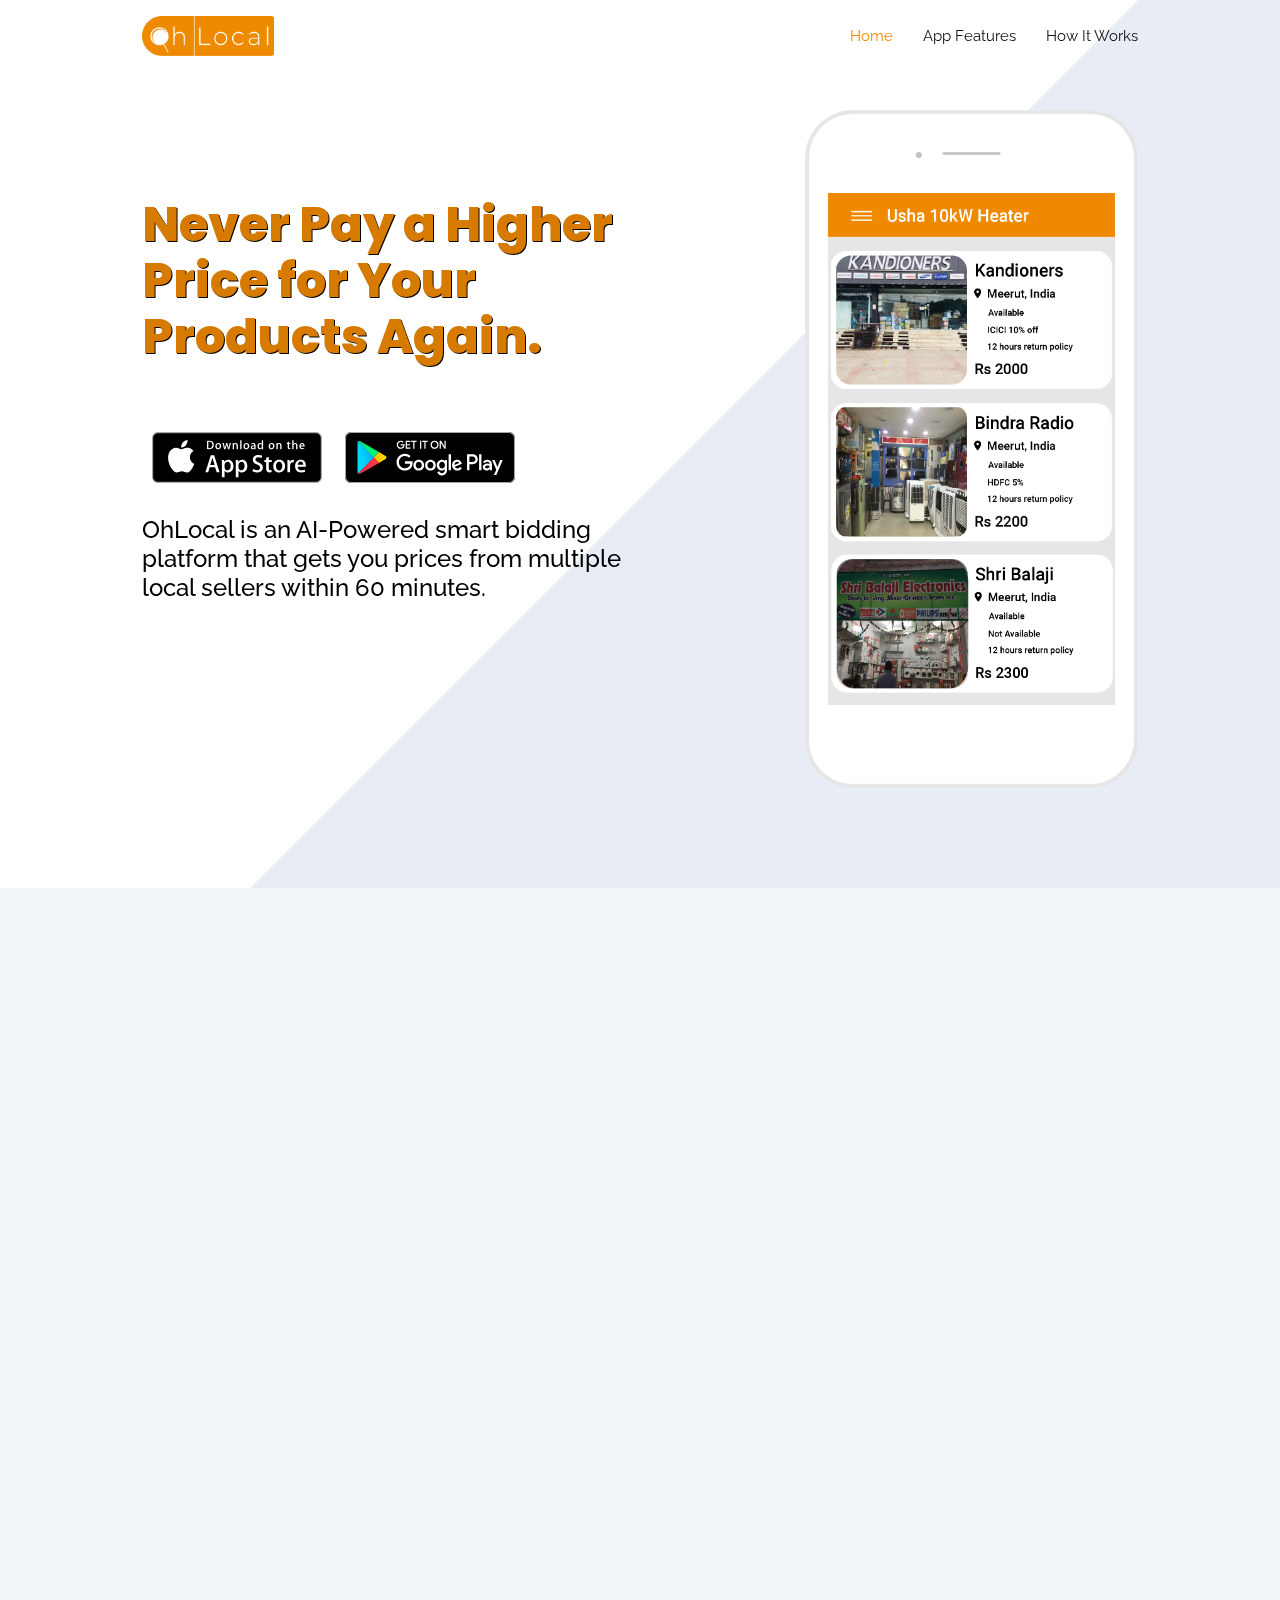
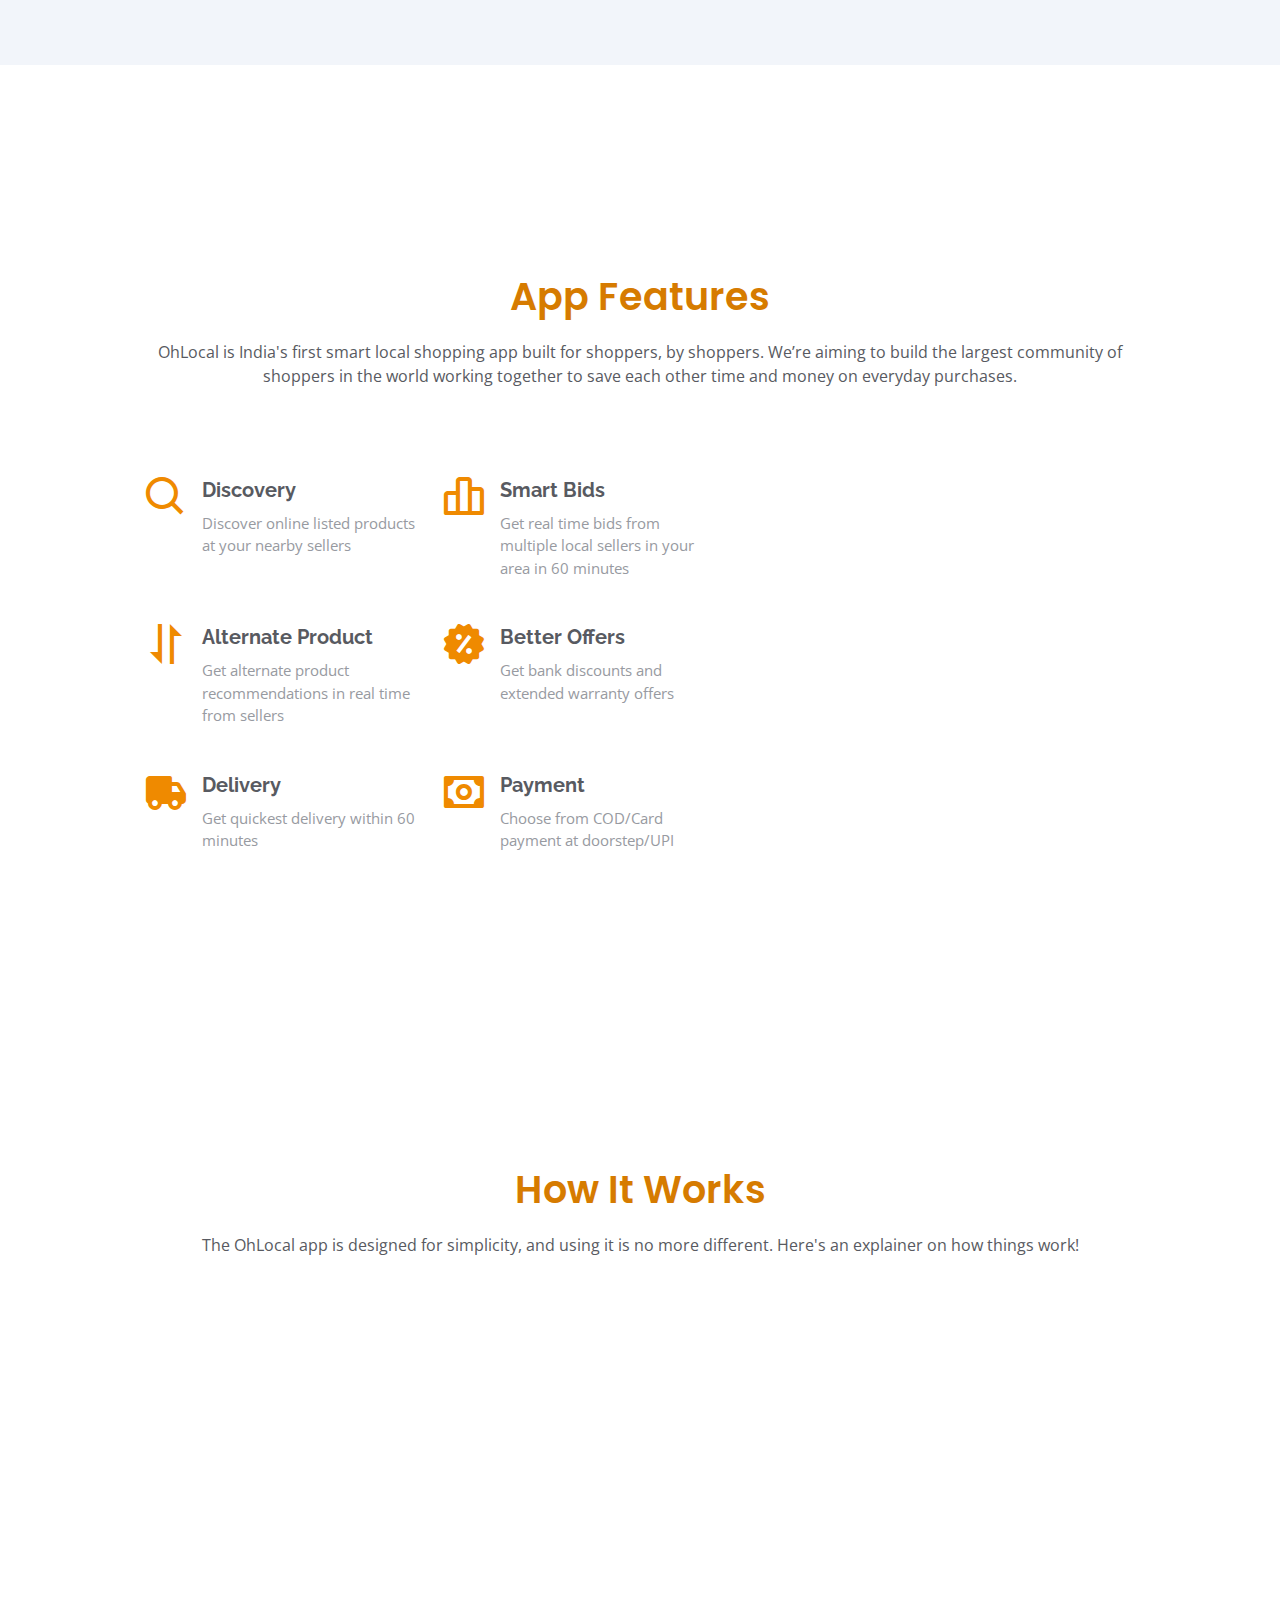
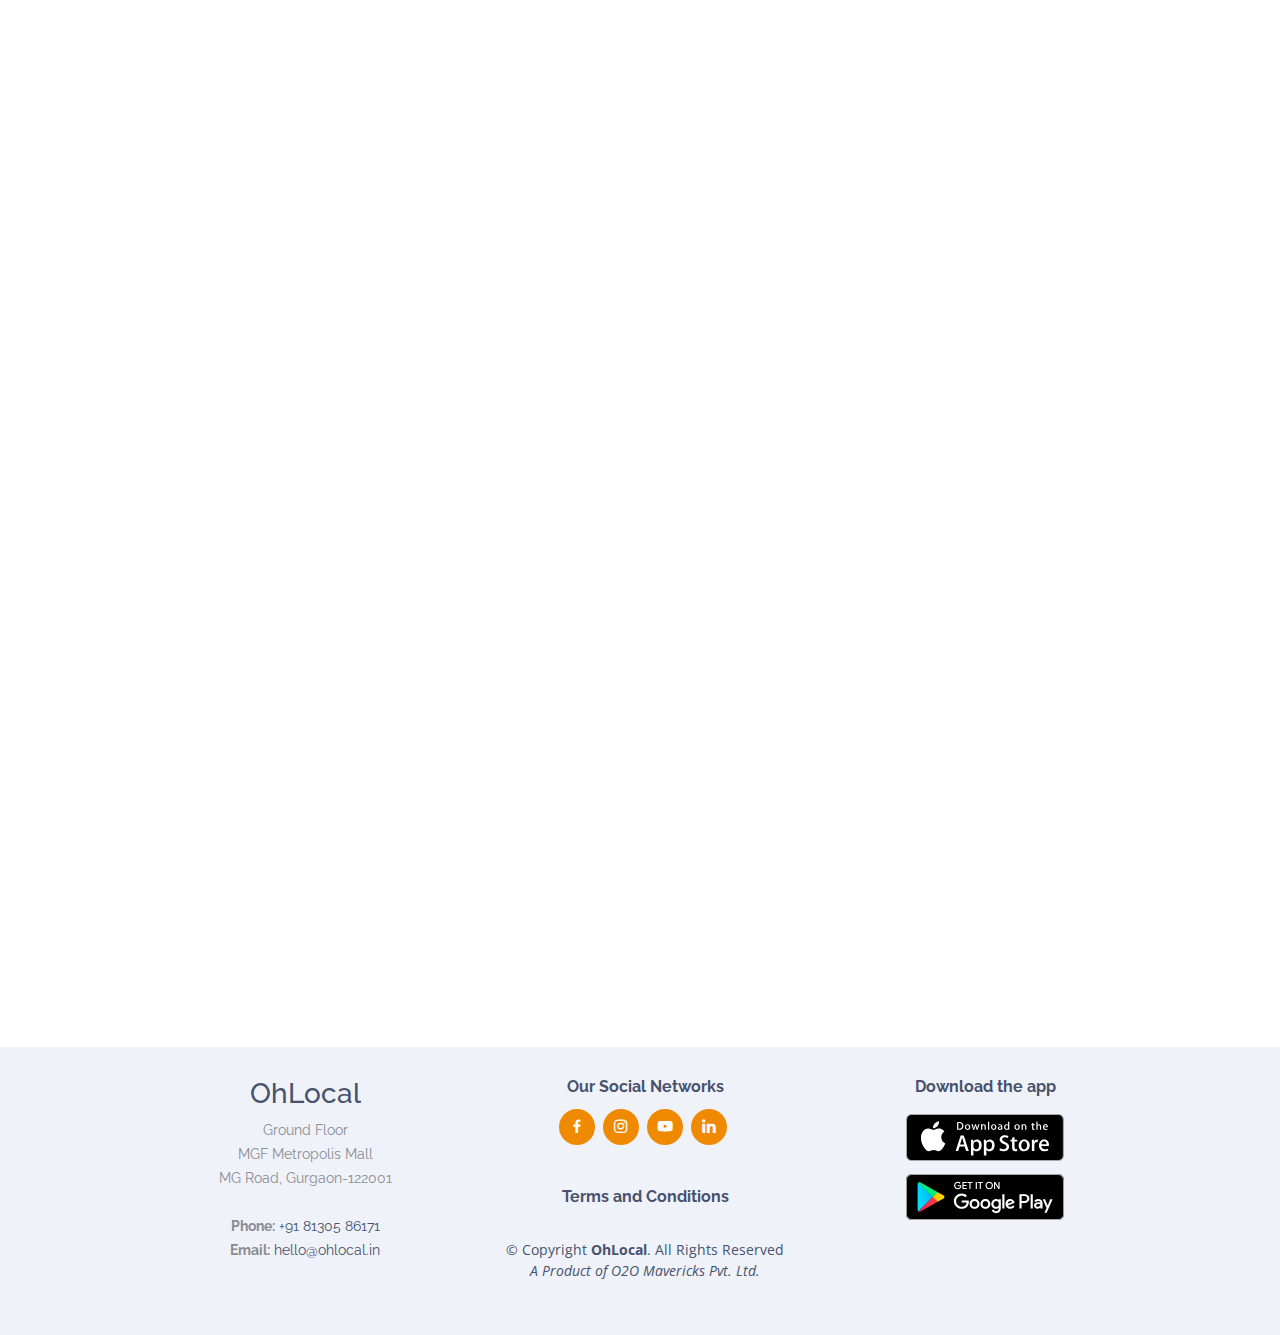
<file: index.html>
<!DOCTYPE html>
<html lang="en">

<head>
  <meta charset="utf-8">
  <meta content="width=device-width, initial-scale=1.0" name="viewport">

  <title>OhLocal</title>
  <meta content="" name="description">
  <meta content="" name="keywords">

  <!-- Favicons -->
  <link href="assets/img/ohlocal-icon.png" rel="icon">
  <link href="assets/img/ohlocal-icon.png" rel="apple-touch-icon">

  <!-- Google Fonts -->
  <link
    href="https://fonts.googleapis.com/css?family=Open+Sans:300,300i,400,400i,600,600i,700,700i|Raleway:300,300i,400,400i,500,500i,600,600i,700,700i|Poppins:300,300i,400,400i,500,500i,600,600i,700,700i"
    rel="stylesheet">

  <!-- Vendor CSS Files -->
  <link href="assets/vendor/aos/aos.css" rel="stylesheet">
  <link href="assets/vendor/bootstrap/css/bootstrap.min.css" rel="stylesheet">
  <link href="assets/vendor/bootstrap-icons/bootstrap-icons.css" rel="stylesheet">
  <link href="assets/vendor/boxicons/css/boxicons.min.css" rel="stylesheet">
  <link href="assets/vendor/glightbox/css/glightbox.min.css" rel="stylesheet">
  <link href="assets/vendor/swiper/swiper-bundle.min.css" rel="stylesheet">

  <!-- Template Main CSS File -->
  <link href="assets/css/style.css" rel="stylesheet">

  <!-- Google Tag Manager -->
  <script>(function (w, d, s, l, i) {
      w[l] = w[l] || []; w[l].push({
        'gtm.start':
          new Date().getTime(), event: 'gtm.js'
      }); var f = d.getElementsByTagName(s)[0],
        j = d.createElement(s), dl = l != 'dataLayer' ? '&l=' + l : ''; j.async = true; j.src =
          'https://www.googletagmanager.com/gtm.js?id=' + i + dl; f.parentNode.insertBefore(j, f);
    })(window, document, 'script', 'dataLayer', 'GTM-WR9JNPX');</script>
  <!-- End Google Tag Manager -->

  <!-- Global site tag (gtag.js) - Google Analytics -->
  <script async src="https://www.googletagmanager.com/gtag/js?id=G-MMVXT8XW7K"></script>
  <script>
    window.dataLayer = window.dataLayer || [];
    function gtag() { dataLayer.push(arguments); }
    gtag('js', new Date());

    gtag('config', 'G-MMVXT8XW7K');
    gtag('config', 'UA-183338966-1');
  </script>

</head>

<body>

  <!-- Google Tag Manager (noscript) -->
  <noscript><iframe src="https://www.googletagmanager.com/ns.html?id=GTM-WR9JNPX" height="0" width="0"
      style="display:none;visibility:hidden"></iframe></noscript>
  <!-- End Google Tag Manager (noscript) -->

  <!-- ======= Header ======= -->
  <header id="header" class="fixed-top  header-transparent ">
    <div class="container d-flex align-items-center justify-content-between">

      <div class="logo">
        <h1>
          <a href="index.html">
            <img src="assets/img/ohlocal.png" alt="OhLocal Logo">
          </a>
        </h1>
      </div>

      <nav id="navbar" class="navbar">
        <ul>
          <li><a class="nav-link scrollto active" href="#hero">Home</a></li>
          <li><a class="nav-link scrollto" href="#features">App Features</a></li>
          <li><a class="nav-link scrollto" href="#details">How It Works</a></li>
        </ul>
        <i class="bi bi-list mobile-nav-toggle"></i>
      </nav>
      <!-- .navbar -->

    </div>
  </header>
  <!-- End Header -->

  <!-- ======= Hero Section ======= -->
  <section id="hero" class="d-flex align-items-center hero-section">

    <div class="container">
      <div class="row">
        <div
          class="col-lg-6 d-lg-flex flex-lg-column justify-content-center align-items-stretch pt-5 pt-lg-0 order-2 order-lg-1 mobile-tagline"
          data-aos="fade-up">
          <div class="align-vertical">
            <h1 class="tagline ">Never Pay a Higher Price for Your Products Again.</h1>
            <br><br>
            <span>
              <a href="#">
                <img class="appstore" src="assets/img/appstore.svg" alt="">
              </a>
              <a href="https://play.google.com/store/apps/details?id=com.app.oh_local">
                <img class="appstore" src="assets/img/playstore.svg" alt="">
              </a>
            </span>
            <br><br>
            <h2 class="black">
              OhLocal is an AI-Powered smart bidding platform that gets you prices from multiple local sellers within 60
              minutes.
            </h2>
          </div>
        </div>
        <div class="main-screenshot col-lg-6 d-lg-flex flex-lg-column align-items-stretch order-1 order-lg-2 hero-img "
          data-aos="fade-up">
          <img src="assets/img/screensnip-main.png" class="img-fluid" alt="">
        </div>
      </div>
    </div>

  </section>
  <!-- End Hero -->

  <main id="main">

    <!-- ======= Testimonials Section ======= -->
    <section id="testimonials" class="testimonials section-bg">
      <div class="container" data-aos="fade-up">

        <div class="section-title">
          <h2 class="bolded-sections">What Our Customers Say</h2>
          <p>We love our customers as our brand revolves around them and their challenges. There's no denying that works
            speaks for itself and here's what our customers say in that regard!</p>
        </div>

        <div class="testimonials-slider swiper-container" data-aos="fade-up" data-aos-delay="100">
          <div class="swiper-wrapper">

            <div class="swiper-slide">
              <div class="testimonial-item">
                <img src="assets/img/testimonials/person1.jpeg" class="testimonial-img" alt="">
                <h3>Sarthak</h3>
                <p>
                  <i class="bx bxs-quote-alt-left quote-icon-left"></i>
                  OhLocal makes shopping real convenient. 20% cheaper heater than on Amazon delivered within 45 minutes.
                  <i> 23/12/2020</i>
                  <i class="bx bxs-quote-alt-right quote-icon-right"></i>
                </p>
              </div>
            </div>

            <div class="swiper-slide">
              <div class="testimonial-item">
                <img src="assets/img/testimonials/person3.jpeg" class="testimonial-img" alt="">
                <h3>Prakhar</h3>

                <p>
                  <i class="bx bxs-quote-alt-left quote-icon-left"></i>

                  Saved me a lot of time to go to different stores and find my product. Moreover got a price cheaper
                  than Amazon. Bought my Mi band on OhLocal. Great App.
                  <i> 16/1/2021</i>

                  <i class="bx bxs-quote-alt-right quote-icon-right"></i>
                </p>
              </div>
            </div>

            <div class="swiper-slide">
              <div class="testimonial-item">
                <img src="assets/img/testimonials/girl.jpeg" class="testimonial-img" alt="">
                <h3>Parnika</h3>
                <p>
                  <i class="bx bxs-quote-alt-left quote-icon-left"></i>
                  30% cheaper products than Amazon from local sellers. OhLocal is now my go-to app for shopping.
                  <i> 4/1/2021</i>

                  <i class="bx bxs-quote-alt-right quote-icon-right"></i>
                </p>
              </div>
            </div>

            <div class="swiper-slide">
              <div class="testimonial-item">
                <img src="assets/img/testimonials/anshul.jpeg" class="testimonial-img" alt="">
                <h3>Anshul</h3>
                <p>
                  <i class="bx bxs-quote-alt-left quote-icon-left"></i>
                  Always thought something like OhLocal should exist. Exploring product and prices from sellers in your
                  city sitting at your home. A must have app.
                  <i> 10/1/2021</i>
                  <i class="bx bxs-quote-alt-right quote-icon-right"></i>
                </p>
              </div>
            </div>

            <div class="swiper-slide">
              <div class="testimonial-item">
                <img src="assets/img/testimonials/person.jpeg" class="testimonial-img" alt="">
                <h3>Kuldeep</h3>
                <p>
                  <i class="bx bxs-quote-alt-left quote-icon-left"></i>
                  Great App.Would recommend all,great experience.I got much better prices through OhLocal !!
                  <i> 30/1/2021</i>
                  <i class="bx bxs-quote-alt-right quote-icon-right"></i>
                </p>
              </div>
            </div>
          </div>
          <div class="swiper-pagination"></div>
        </div>

      </div>
    </section>
    <!-- End Testimonials Section -->


    <!-- ======= App Features Section ======= -->
    <section id="features" class="features">
      <div class="container">

        <div class="section-title">
          <h2 class="bolded-sections">App Features</h2>
          <p>OhLocal is India's first smart local shopping app built for shoppers, by shoppers. We’re aiming to build
            the
            largest community of shoppers in the world working together to save each other time and money on everyday
            purchases.</p>
        </div>

        <div class="row no-gutters">
          <div class="col-xl-7 d-flex align-items-stretch order-2 order-lg-1">
            <div class="content d-flex flex-column justify-content-center">
              <div class="row">
                <div class="col-md-6 icon-box" data-aos="">
                  <i class="bx bx-search"></i>
                  <h4>Discovery</h4>
                  <p>Discover online listed products at your nearby sellers</p>
                </div>
                <div class="col-md-6 icon-box" data-aos="" data-aos-delay="">
                  <i class="bx bx-bar-chart-alt-2"></i>
                  <h4>Smart Bids</h4>
                  <p>Get real time bids from multiple local sellers in your area in 60 minutes</p>
                </div>
                <div class="col-md-6 icon-box" data-aos="" data-aos-delay="">
                  <i class="bx bx-sort"></i>
                  <h4>Alternate Product</h4>
                  <p>Get alternate product recommendations in real time from sellers</p>
                </div>
                <div class="col-md-6 icon-box" data-aos="" data-aos-delay="">
                  <i class="bx bxs-offer"></i>
                  <h4>Better Offers</h4>
                  <p>Get bank discounts and extended warranty offers</p>
                </div>
                <div class="col-md-6 icon-box" data-aos="" data-aos-delay="">
                  <i class="bx bxs-truck"></i>
                  <h4>Delivery</h4>
                  <p>Get quickest delivery within 60 minutes</p>
                </div>
                <div class="col-md-6 icon-box" data-aos="" data-aos-delay="">
                  <i class="bx bx-money"></i>
                  <h4>
                    Payment
                  </h4>
                  <p>Choose from COD/Card payment at doorstep/UPI</p>
                </div>
              </div>
            </div>
          </div>

          <div class="image col-xl-5 d-flex align-items-stretch justify-content-center order-1 order-lg-2"
            data-aos="fade-left" data-aos-delay="100">
            <img src="assets/img/features.svg" class="img-fluid" alt="">
          </div>
        </div>

      </div>
    </section>
    <!-- End App Features Section -->

    <!-- ======= Details Section ======= -->
    <section id="details" class="details">
      <div class="container">

        <div class="section-title section-title-hiw">
          <h2 class="bolded-sections bolded-sections-hiw">How It Works</h2>
          <p>The OhLocal app is designed for simplicity, and using it is no more different.
            Here's an explainer on how things work!
          </p>
        </div>

        <div class="row content app-features">
          <div class="col-md-4" data-aos="fade-right">
            <img src="assets/img/howitworks/hit1.png" class="img-fluid img-fluid-features" alt="">
          </div>
          <div class="col-md-8 pt-5 hiw-text" data-aos="fade-up">
            <h3>Search for Products on the OhLocal App </h3>
            <p class="font-italic">
              Open the OhLocal App on Android/iOS and search for the product of your choice.
            </p>
          </div>
        </div>

        <div class="row content app-features">
          <div class="col-md-4 order-1 order-md-2" data-aos="fade-left">
            <img src="assets/img/howitworks/hit2.png" class="img-fluid img-fluid-features" alt="">
          </div>
          <div class="col-md-8 pt-5 order-2 order-md-1 hiw-text" data-aos="fade-up">
            <h3>Get Product Details</h3>
            <p class="font-italic">
              Get <strong>Product Details</strong> along with the <strong>Amazon Price</strong>, which act as a
              Benchmark for the Local Sellers.
            </p>
          </div>
        </div>

        <div class="row content app-features">
          <div class="col-md-4" data-aos="fade-right">
            <img src="assets/img/howitworks/hit3.png" class="img-fluid img-fluid-features" alt="">
          </div>
          <div class="col-md-8 pt-5 hiw-text" data-aos="fade-up">
            <h3>Get Bids</h3>
            <p>Get <strong>Competitive Bids</strong> for multiple <strong>Local Sellers</strong> in just 60 Minutes</p>
          </div>
        </div>

        <div class="row content app-features">
          <div class="col-md-4 order-1 order-md-2" data-aos="fade-left">
            <img src="assets/img/howitworks/hit4.png" class="img-fluid img-fluid-features" alt="">
          </div>
          <div class="col-md-8 pt-5 order-2 order-md-1 hiw-text" data-aos="fade-up">
            <h3>Contact Lowest Bidder or Nearest Dealer</h3>
            <p class="font-italic">
              Browse through all the bids submitted by local dealers along with the <strong>Maps Location</strong> as
              well as <strong>Contact Details</strong>
            </p>
          </div>
        </div>

      </div>
    </section>
  </main>
  <!-- End #main -->

  <!-- ======= Footer ======= -->
  <footer id="footer">
    <div class="footer-top">
      <div class="container">
        <div class="row">

          <div class="col-lg-4 col-md-6 footer-contact">
            <h3>OhLocal</h3>
            <p>
              Ground Floor<br>
              MGF Metropolis Mall<br>
              MG Road, Gurgaon-122001 <br><br>
              <a href=></a><strong>Phone:</strong> <a href="tel:918130586171">+91 81305 86171</a><br>
              <strong>Email:</strong> <a href="mailto:hello@ohlocal.in">hello@ohlocal.in</a><br>
            </p>
          </div>

          <div class="col-lg-4 col-md-6 footer-links">
            <h4 class="footer-app-heading">Our Social Networks</h4>
            <div class="social-links mt-3">
              <a href="https://www.facebook.com/OhLocal" class="facebook"><i class="bx bxl-facebook"></i></a>
              <a href="https://www.instagram.com/ohlocal.official/" class="instagram"><i
                  class="bx bxl-instagram"></i></a>
              <a href="https://www.youtube.com/channel/UCiCNt73pwVyGj37ghLwDEAA" class="google-plus"><i
                  class="bx bxl-youtube"></i></a>
              <a href="https://www.linkedin.com/company/ohlocal/?originalSubdomain=in" class="linkedin"><i
                  class="bx bxl-linkedin"></i></a>
            </div>
            <br><br>
            <div>
              <h4 class="footer-app-heading"><a href="/inner-page.html">Terms and Conditions</a></h4>
            </div>
            <br>
            <div class="copyright">
              &copy; Copyright <strong><span>OhLocal</span></strong>. All Rights Reserved<br><i>A Product of O2O
                Mavericks Pvt.
                Ltd.</i>
            </div>
          </div>

          <div class="col-lg-4 col-md-6 footer-links">
            <div class="footer-app">
              <h4 class="footer-app-heading">Download the app</h4>
              <span>
                <a href="#">
                  <img class="appstore appstore-footer" src="assets/img/appstore.svg" alt="">
                </a>
                <br>
                <a href="https://play.google.com/store/apps/details?id=com.app.oh_local">
                  <img class="appstore appstore-footer" src="assets/img/playstore.svg" alt="">
                </a>
              </span>
            </div>
          </div>
        </div>
      </div>
    </div>
    </div>
    <div class="container py-4">
  </footer>
  <!-- End Footer -->

  <a href="#" class="back-to-top d-flex align-items-center justify-content-center"><i
      class="bi bi-arrow-up-short"></i></a>

  <!-- Vendor JS Files -->
  <script src="assets/vendor/aos/aos.js"></script>
  <script src="assets/vendor/bootstrap/js/bootstrap.bundle.min.js"></script>
  <script src="assets/vendor/glightbox/js/glightbox.min.js"></script>
  <script src="assets/vendor/php-email-form/validate.js"></script>
  <script src="assets/vendor/swiper/swiper-bundle.min.js"></script>

  <!-- Template Main JS File -->
  <script src="assets/js/main.js"></script>

</body>

</html>
</file>
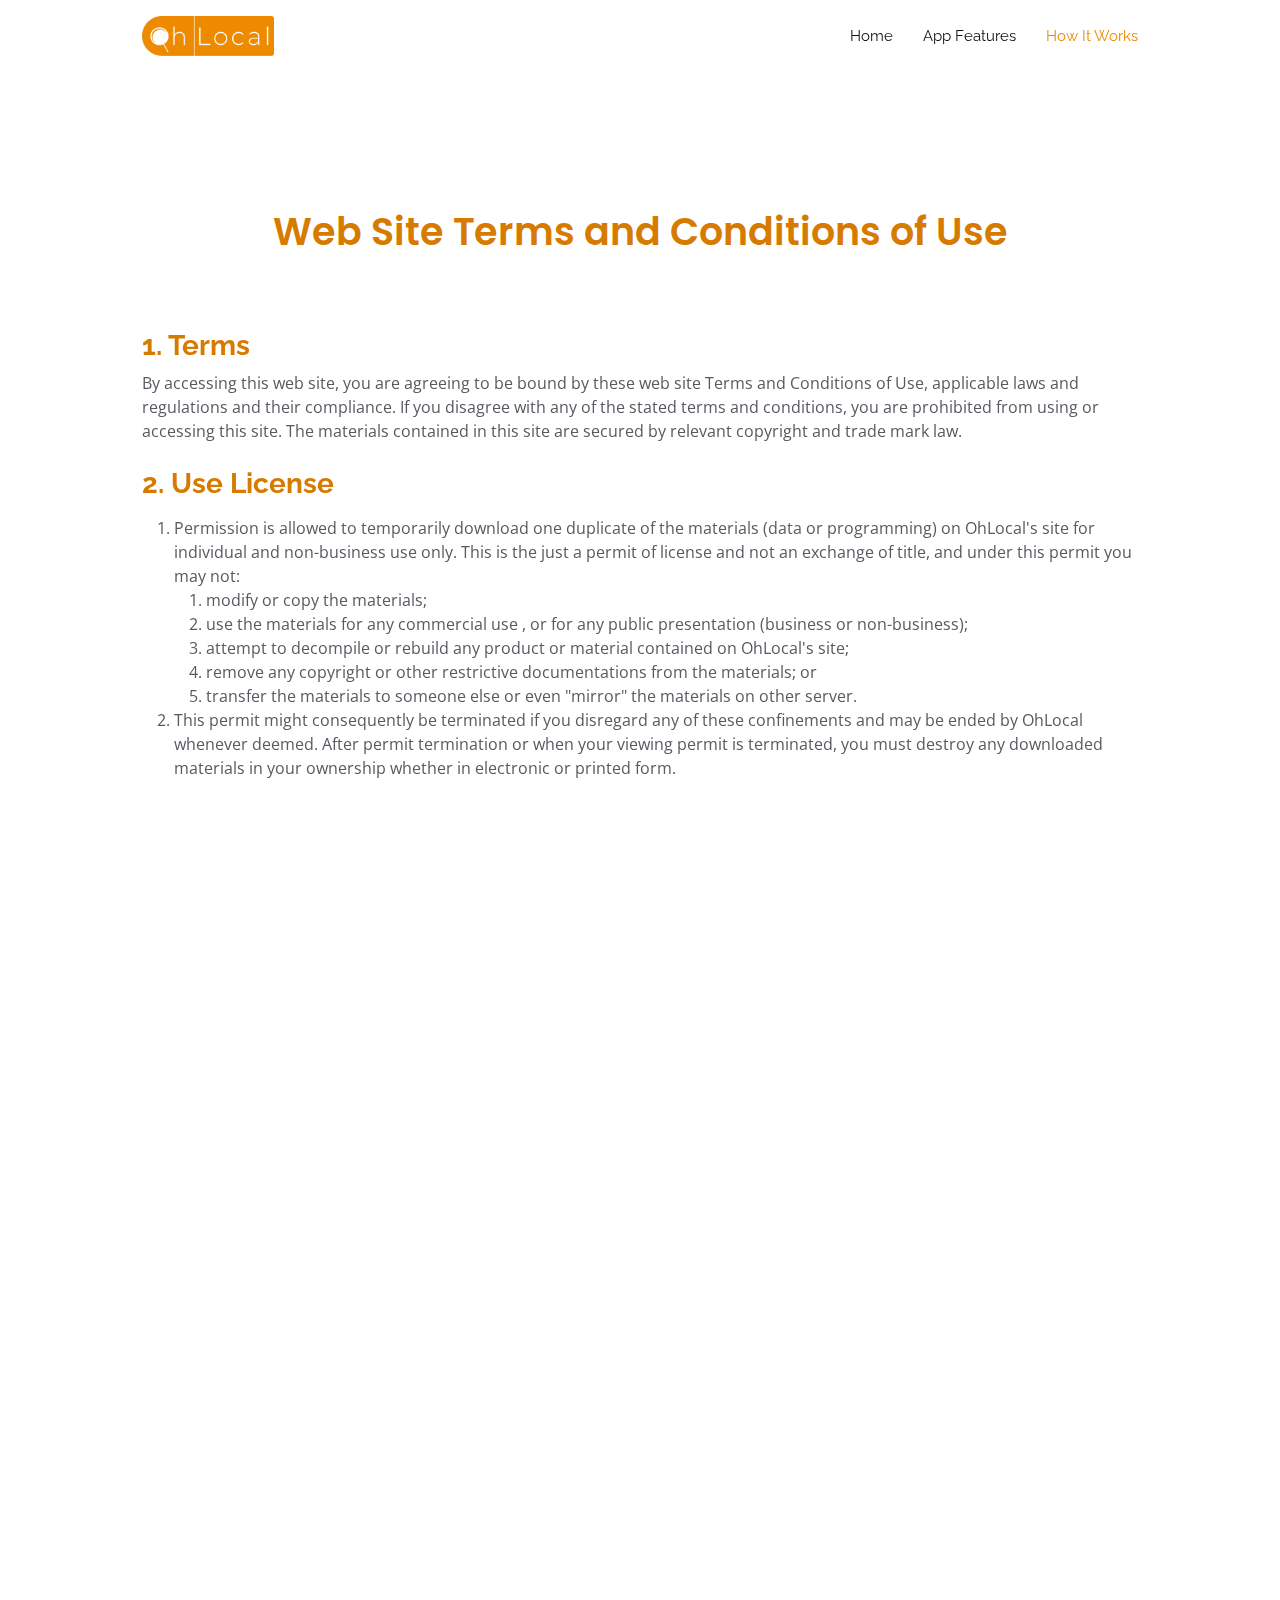
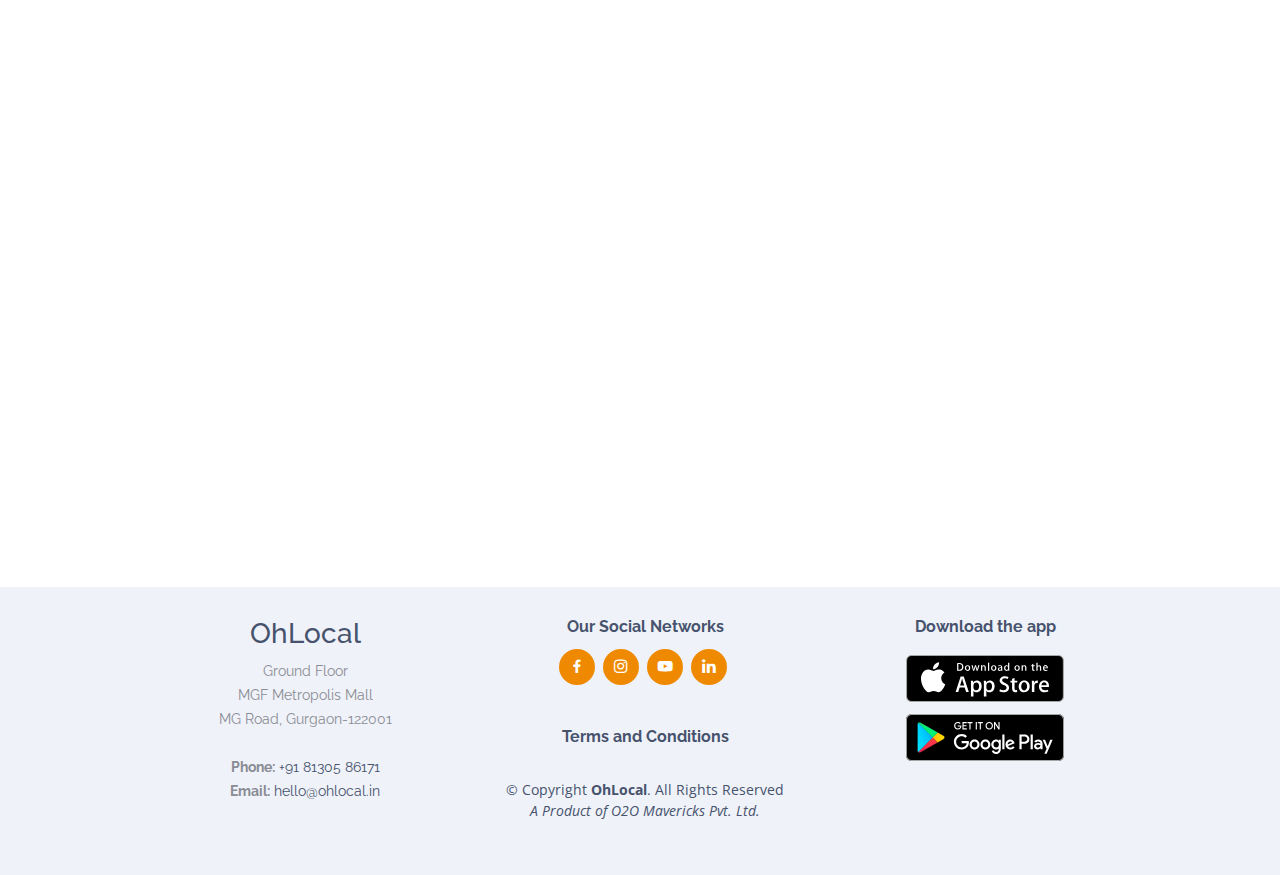
<file: inner-page.html>
<!DOCTYPE html>
<html lang="en">

<head>
  <meta charset="utf-8">
  <meta content="width=device-width, initial-scale=1.0" name="viewport">

  <title>Terms & Conditions - OhLocal</title>
  <meta content="" name="description">
  <meta content="" name="keywords">

  <!-- Favicons -->
  <link href="assets/img/ohlocal-icon.png" rel="icon">
  <link href="assets/img/ohlocal-icon.png" rel="apple-touch-icon">

  <!-- Google Fonts -->
  <link
    href="https://fonts.googleapis.com/css?family=Open+Sans:300,300i,400,400i,600,600i,700,700i|Raleway:300,300i,400,400i,500,500i,600,600i,700,700i|Poppins:300,300i,400,400i,500,500i,600,600i,700,700i"
    rel="stylesheet">

  <!-- Vendor CSS Files -->
  <link href="assets/vendor/aos/aos.css" rel="stylesheet">
  <link href="assets/vendor/bootstrap/css/bootstrap.min.css" rel="stylesheet">
  <link href="assets/vendor/bootstrap-icons/bootstrap-icons.css" rel="stylesheet">
  <link href="assets/vendor/boxicons/css/boxicons.min.css" rel="stylesheet">
  <link href="assets/vendor/glightbox/css/glightbox.min.css" rel="stylesheet">
  <link href="assets/vendor/swiper/swiper-bundle.min.css" rel="stylesheet">

  <!-- Template Main CSS File -->
  <link href="assets/css/style.css" rel="stylesheet">

  <!-- Google Tag Manager -->
  <script>(function (w, d, s, l, i) {
      w[l] = w[l] || []; w[l].push({
        'gtm.start':
          new Date().getTime(), event: 'gtm.js'
      }); var f = d.getElementsByTagName(s)[0],
        j = d.createElement(s), dl = l != 'dataLayer' ? '&l=' + l : ''; j.async = true; j.src =
          'https://www.googletagmanager.com/gtm.js?id=' + i + dl; f.parentNode.insertBefore(j, f);
    })(window, document, 'script', 'dataLayer', 'GTM-WR9JNPX');</script>
  <!-- End Google Tag Manager -->

  <!-- Global site tag (gtag.js) - Google Analytics -->
  <script async src="https://www.googletagmanager.com/gtag/js?id=G-MMVXT8XW7K"></script>
  <script>
    window.dataLayer = window.dataLayer || [];
    function gtag() { dataLayer.push(arguments); }
    gtag('js', new Date());

    gtag('config', 'G-MMVXT8XW7K');
    gtag('config', 'UA-183338966-1');
  </script>

</head>

<body>

  <!-- Google Tag Manager (noscript) -->
  <noscript><iframe src="https://www.googletagmanager.com/ns.html?id=GTM-WR9JNPX" height="0" width="0"
      style="display:none;visibility:hidden"></iframe></noscript>
  <!-- End Google Tag Manager (noscript) -->

  <!-- ======= Header ======= -->
  <header id="header" class="fixed-top  header-transparent ">
    <div class="container d-flex align-items-center justify-content-between">

      <div class="logo">
        <h1>
          <a href="index.html">
            <img src="/assets/img/ohlocal.png" alt="OhLocal Logo">
          </a>
        </h1>
      </div>

      <nav id="navbar" class="navbar">
        <ul>
          <li><a class="nav-link scrollto" href="/index.html">Home</a></li>
          <li><a class="nav-link scrollto" href="/index.html#features">App Features</a></li>
          <li><a class="nav-link scrollto" href="/index.html#details">How It Works</a></li>
        </ul>
        <i class="bi bi-list mobile-nav-toggle"></i>
      </nav>
      <!-- .navbar -->

    </div>
  </header>
  <!-- End Header -->


  <main id="main">

    <!-- ======= Details Section ======= -->
    <section id="details" class="details">
      <div class="container">

        <div class="section-title">
          <h2 class="bolded-sections">Web Site Terms and Conditions of Use</h2>
        </div>

        <div class="row content">
          <div class="col-md-12 pt-4" data-aos="fade-up">
            <h3>1. Terms </h3>
            <p class="font-italic">
              By accessing this web site, you are agreeing to be bound by these web site Terms and Conditions of Use,
              applicable laws and regulations and their compliance. If you disagree with any of the stated terms and
              conditions, you are prohibited from using or accessing this site. The materials contained in this site are
              secured by relevant copyright and trade mark law.
            </p>
          </div>
        </div>

        <div class="row content">
          <div class="col-md-12 pt-4" data-aos="fade-up">
            <h3>2. Use License</h3>
            <p class="font-italic">
            <ol>
              <li>Permission is allowed to temporarily download one duplicate of the materials (data or programming) on
                OhLocal's site for individual and non-business use only. This is the just a permit of license and not an
                exchange of title, and under this permit you may not:
                <ol>
                  <li>modify or copy the materials;
                  <li>use the materials for any commercial use , or for any public presentation (business or
                    non-business);
                  <li>attempt to decompile or rebuild any product or material contained on OhLocal's site;
                  <li>remove any copyright or other restrictive documentations from the materials; or
                  <li>transfer the materials to someone else or even "mirror" the materials on other server.
                </ol>
              <li>This permit might consequently be terminated if you disregard any of these confinements and may be
                ended by OhLocal whenever deemed. After permit termination or when your viewing permit is terminated,
                you must
                destroy any downloaded materials in your ownership whether in electronic or printed form.
            </ol>
            </p>
          </div>
        </div>

        <div class="row content">
          <div class="col-md-12 pt-4" data-aos="fade-up">
            <h3>3. Disclaimer</h3>
            <p class="font-italic">
              The materials on OhLocal's site are given "as is". OhLocal makes no guarantees, communicated or suggested,
              and thus renounces and nullifies every single other warranties, including without impediment, inferred
              guarantees or states of merchantability, fitness for a specific reason, or non-encroachment of licensed
              property or other infringement of rights. Further, OhLocal does not warrant or make any representations
              concerning the precision, likely results, or unwavering quality of the utilization of the materials on its
              Internet site or generally identifying with such materials or on any destinations connected to this
              website.
            </p>
          </div>
        </div>

        <div class="row content">
          <div class="col-md-12 pt-4" data-aos="fade-up">
            <h3>4. Constraints </h3>
            <p class="font-italic">
              In no occasion should OhLocal or its suppliers subject for any harms (counting, without constraint, harms
              for loss of information or benefit, or because of business interference,) emerging out of the utilization
              or powerlessness to utilize the materials on OhLocal's Internet webpage, regardless of the possibility
              that OhLocal or a OhLocal approved agent has been told orally or in written of the likelihood of such
              harm. Since a few purviews don't permit constraints on inferred guarantees, or impediments of obligation
              for weighty or coincidental harms, these confinements may not make a difference to you.
            </p>
          </div>
        </div>

        <div class="row content">
          <div class="col-md-12 pt-4" data-aos="fade-up">
            <h3>5. Amendments and Errata </h3>
            <p class="font-italic">
              The materials showing up on OhLocal's site could incorporate typographical, or photographic mistakes.
              OhLocal does not warrant that any of the materials on its site are exact, finished, or current. OhLocal
              may roll out improvements to the materials contained on its site whenever without notification. OhLocal
              does not, then again, make any dedication to update the materials.
            </p>
          </div>
        </div>

        <div class="row content">
          <div class="col-md-12 pt-4" data-aos="fade-up">
            <h3>6. Links</h3>
            <p class="font-italic">
              OhLocal has not checked on the majority of the websites or links connected to its website and is not in
              charge of the substance of any such connected webpage. The incorporation of any connection does not infer
              support by OhLocal of the site. Utilization of any such connected site is at the user's own risk.
            </p>
          </div>
        </div>

        <div class="row content">
          <div class="col-md-12 pt-4" data-aos="fade-up">
            <h3>7. Site Terms of Use Modifications</h3>
            <p class="font-italic">
              OhLocal may update these terms of utilization for its website whenever without notification. By utilizing
              this site you are consenting to be bound by the then current form of these Terms and Conditions of Use.
            </p>
          </div>
        </div>

        <div class="row content">
          <div class="col-md-12 pt-4" data-aos="fade-up">
            <h3>8. Governing Law</h3>
            <p class="font-italic">
              Any case identifying with OhLocal's site should be administered by the laws of the country of India
              OhLocal State without respect to its contention of law provisions.

              General Terms and Conditions applicable to Use of a Web Site.
            </p>
          </div>
        </div>

        <div class="row content">
          <div class="col-md-12 pt-4" data-aos="fade-up">
            <h3>Privacy Policy</h3>
            <p class="font-italic">
              Your privacy is critical to us. Likewise, we have built up this Policy with the end goal you should see
              how we gather, utilize, impart and reveal and make utilization of individual data. The following
              blueprints our privacy policy.
            <ol>
              <li>Before or at the time of collecting personal information, we will identify the purposes for which
                information is being collected.</li>
              <li>We will gather and utilization of individual data singularly with the target of satisfying those
                reasons indicated by us and for other good purposes, unless we get the assent of the individual
                concerned
                or as required by law.
              <li>We will just hold individual data the length of essential for the satisfaction of those reasons.
              <li>We will gather individual data by legal and reasonable means and, where fitting, with the information
                or assent of the individual concerned.
              <li>Personal information ought to be important to the reasons for which it is to be utilized, and, to the
                degree essential for those reasons, ought to be exact, finished, and updated.
              <li>We will protect individual data by security shields against misfortune or burglary, and also
                unapproved access, divulgence, duplicating, use or alteration.
                We will promptly provide customers with access to our policies and procedures for the administration of
                individual data.
            </ol>
            We are focused on leading our business as per these standards with a specific end goal to guarantee that the
            privacy of individual data is secure and maintained.
            </p>
          </div>
        </div>

  </main>
  <!-- End #main -->

  <!-- ======= Footer ======= -->
  <footer id="footer">
    <div class="footer-top">
      <div class="container">
        <div class="row">

          <div class="col-lg-4 col-md-6 footer-contact">
            <h3>OhLocal</h3>
            <p>
              Ground Floor<br>
              MGF Metropolis Mall<br>
              MG Road, Gurgaon-122001 <br><br>
              <a href=></a><strong>Phone:</strong> <a href="tel:918130586171">+91 81305 86171</a><br>
              <strong>Email:</strong> <a href="mailto:hello@ohlocal.in">hello@ohlocal.in</a><br>
            </p>
          </div>

          <div class="col-lg-4 col-md-6 footer-links">
            <h4 class="footer-app-heading">Our Social Networks</h4>
            <div class="social-links mt-3">
              <a href="https://www.facebook.com/OhLocal" class="facebook"><i class="bx bxl-facebook"></i></a>
              <a href="https://www.instagram.com/ohlocal.official/" class="instagram"><i
                  class="bx bxl-instagram"></i></a>
              <a href="https://www.youtube.com/channel/UCiCNt73pwVyGj37ghLwDEAA" class="google-plus"><i
                  class="bx bxl-youtube"></i></a>
              <a href="https://www.linkedin.com/company/ohlocal/?originalSubdomain=in" class="linkedin"><i
                  class="bx bxl-linkedin"></i></a>
            </div>
            <br><br>
            <div>
              <h4 class="footer-app-heading"><a href="/inner-page.html">Terms and Conditions</a></h4>
            </div>
            <br>
            <div class="copyright">
              &copy; Copyright <strong><span>OhLocal</span></strong>. All Rights Reserved<br><i>A Product of O2O
                Mavericks Pvt.
                Ltd.</i>
            </div>
          </div>

          <div class="col-lg-4 col-md-6 footer-links">
            <div class="footer-app">
              <h4 class="footer-app-heading">Download the app</h4>
              <span>
                <a href="#">
                  <img class="appstore appstore-footer" src="assets/img/appstore.svg" alt="">
                </a>
                <br>
                <a href="https://play.google.com/store/apps/details?id=com.app.oh_local">
                  <img class="appstore appstore-footer" src="assets/img/playstore.svg" alt="">
                </a>
              </span>
            </div>
          </div>
        </div>
      </div>
    </div>
    </div>
    <div class="container py-4">
  </footer>
  <!-- End Footer -->

  <a href="#" class="back-to-top d-flex align-items-center justify-content-center"><i
      class="bi bi-arrow-up-short"></i></a>

  <!-- Vendor JS Files -->
  <script src="assets/vendor/aos/aos.js"></script>
  <script src="assets/vendor/bootstrap/js/bootstrap.bundle.min.js"></script>
  <script src="assets/vendor/glightbox/js/glightbox.min.js"></script>
  <script src="assets/vendor/php-email-form/validate.js"></script>
  <script src="assets/vendor/swiper/swiper-bundle.min.js"></script>

  <!-- Template Main JS File -->
  <script src="assets/js/main.js"></script>

</body>

</html>
</file>
<file: assets/css/style.css>
/**
* Template Name: Appland - v4.0.1
* Template URL: https://bootstrapmade.com/free-bootstrap-app-landing-page-template/
* Author: BootstrapMade.com
* License: https://bootstrapmade.com/license/
*/

/*--------------------------------------------------------------
# General
--------------------------------------------------------------*/
body {
  font-family: "Open Sans", sans-serif;
  color: #585a61;
}

a {
  color: #47536e;
  text-decoration: none;
}

a:hover {
  color: #ef8a00;
  text-decoration: none;
}

h1,
h2,
h3,
h4,
h5,
h6 {
  font-family: "Raleway", sans-serif;
}

/*--------------------------------------------------------------
# Back to top button
--------------------------------------------------------------*/
.back-to-top {
  position: fixed;
  visibility: hidden;
  opacity: 0;
  right: 15px;
  bottom: 15px;
  z-index: 996;
  background: #ef8a00;
  width: 40px;
  height: 40px;
  border-radius: 50px;
  transition: all 0.4s;
}

.back-to-top i {
  font-size: 24px;
  color: #fff;
  line-height: 0;
}

.back-to-top:hover {
  background: #ffc600;
  color: #fff;
}

.back-to-top.active {
  visibility: visible;
  opacity: 1;
}

/*--------------------------------------------------------------
# Disable aos animation delay on mobile devices
--------------------------------------------------------------*/
@media screen and (max-width: 768px) {
  [data-aos-delay] {
    transition-delay: 0 !important;
  }
}

/*--------------------------------------------------------------
# Header
--------------------------------------------------------------*/
#header {
  transition: all 0.5s;
  z-index: 997;
  transition: all 0.5s;
  padding: 15px 0;
  background: rgba(255, 255, 255, 0.95);
}

#header.header-transparent {
  background: transparent;
}

#header.header-scrolled {
  background: rgba(255, 255, 255, 0.95);
  box-shadow: 0px 2px 15px rgba(0, 0, 0, 0.1);
}

#header .logo h1 {
  font-size: 30px;
  margin: 0;
  line-height: 1;
  font-weight: 400;
  letter-spacing: 2px;
}

#header .logo h1 a,
#header .logo h1 a:hover {
  color: #5777ba;
  text-decoration: none;
}

#header .logo img {
  margin: 0;
  max-height: 40px;
}

/*--------------------------------------------------------------
# Navigation Menu
--------------------------------------------------------------*/
/**
* Desktop Navigation 
*/
.navbar {
  padding: 0;
}

.navbar ul {
  margin: 0;
  padding: 0;
  display: flex;
  list-style: none;
  align-items: center;
}

.navbar li {
  position: relative;
}

.navbar a {
  display: flex;
  align-items: center;
  justify-content: space-between;
  padding: 10px 0 10px 30px;
  font-family: "Raleway", sans-serif;
  font-size: 15px;
  color: #111;
  white-space: nowrap;
  transition: 0.3s;
  font-weight: 400;
}

.navbar a i {
  font-size: 12px;
  line-height: 0;
  margin-left: 5px;
}

.navbar a:hover,
.navbar .active,
.navbar li:hover > a {
  color: #ef8a00;
  /* text-shadow: 0px 0px 30px rgba(113, 228, 25, 0.842);; */
}

.navbar .getstarted {
  background: #ef8a00;
  color: #fff;
  padding: 12px 25px;
  margin-left: 30px;
  line-height: 1;
  border-radius: 50px;
}

.navbar .getstarted:hover {
  background: #a25d00;
  color: #fff;
}

.navbar .dropdown ul {
  display: block;
  position: absolute;
  left: 14px;
  top: calc(100% + 30px);
  margin: 0;
  padding: 10px 0;
  z-index: 99;
  opacity: 0;
  visibility: hidden;
  background: #fff;
  box-shadow: 0px 0px 30px rgba(127, 137, 161, 0.25);
  transition: 0.3s;
  border-radius: 4px;
}

.navbar .dropdown ul li {
  min-width: 200px;
}

.navbar .dropdown ul a {
  padding: 10px 20px;
  font-size: 15px;
  text-transform: none;
  font-weight: 600;
}

.navbar .dropdown ul a i {
  font-size: 12px;
}

.navbar .dropdown ul a:hover,
.navbar .dropdown ul .active:hover,
.navbar .dropdown ul li:hover > a {
  color: #ef8a00;
}

.navbar .dropdown:hover > ul {
  opacity: 1;
  top: 100%;
  visibility: visible;
}

.navbar .dropdown .dropdown ul {
  top: 0;
  left: calc(100% - 30px);
  visibility: hidden;
}

.navbar .dropdown .dropdown:hover > ul {
  opacity: 1;
  top: 0;
  left: 100%;
  visibility: visible;
}

@media (max-width: 1366px) {
  .navbar .dropdown .dropdown ul {
    left: -90%;
  }
  .navbar .dropdown .dropdown:hover > ul {
    left: -100%;
  }
}

/**
* Mobile Navigation 
*/
.mobile-nav-toggle {
  color: #47536e;
  font-size: 28px;
  cursor: pointer;
  display: none;
  line-height: 0;
  transition: 0.5s;
}

.mobile-nav-toggle.bi-x {
  color: #fff;
}

@media (max-width: 991px) {
  .mobile-nav-toggle {
    display: block;
  }
  .navbar ul {
    display: none;
  }
}

.navbar-mobile {
  position: fixed;
  overflow: hidden;
  top: 0;
  right: 0;
  left: 0;
  bottom: 0;
  background: rgba(51, 60, 79, 0.9);
  transition: 0.3s;
  z-index: 999;
}

.navbar-mobile .mobile-nav-toggle {
  position: absolute;
  top: 15px;
  right: 15px;
}

.navbar-mobile ul {
  display: block;
  position: absolute;
  top: 55px;
  right: 15px;
  bottom: 15px;
  left: 15px;
  padding: 10px 0;
  border-radius: 6px;
  background-color: #fff;
  overflow-y: auto;
  transition: 0.3s;
}

.navbar-mobile a {
  padding: 10px 20px;
  font-size: 15px;
  color: #000;
}

.navbar-mobile a:hover,
.navbar-mobile .active,
.navbar-mobile li:hover > a {
  color: #ef8a00;
}

.navbar-mobile .getstarted {
  margin: 15px;
}

.navbar-mobile .dropdown ul {
  position: static;
  display: none;
  margin: 10px 20px;
  padding: 10px 0;
  z-index: 99;
  opacity: 1;
  visibility: visible;
  background: #fff;
  box-shadow: 0px 0px 30px rgba(127, 137, 161, 0.25);
}

.navbar-mobile .dropdown ul li {
  min-width: 200px;
}

.navbar-mobile .dropdown ul a {
  padding: 10px 20px;
}

.navbar-mobile .dropdown ul a i {
  font-size: 12px;
}

.navbar-mobile .dropdown ul a:hover,
.navbar-mobile .dropdown ul .active:hover,
.navbar-mobile .dropdown ul li:hover > a {
  color: #ef8a00;
}

.navbar-mobile .dropdown > .dropdown-active {
  display: block;
}

/*--------------------------------------------------------------
# Hero Section
--------------------------------------------------------------*/
#hero {
  width: 100%;
  position: relative;
  overflow: hidden;
  padding: 110px 0 100px 0;
}

#hero::before {
  content: "";
  position: absolute;
  right: -100%;
  top: 20%;
  width: 250%;
  height: 200%;
  z-index: -1;
  background-color: #e8ecf5;
  transform: skewY(135deg);
}

#hero h1 {
  margin: 0 0 10px 0;
  font-size: 48px;
  font-weight: 500;
  line-height: 56px;
  color: #d67b00;
  font-family: "Poppins", sans-serif;
}

#hero h2 {
  color: #515f7d;
  margin-bottom: 50px;
  font-size: 20px;
}

#hero .download-btn {
  font-family: "Raleway", sans-serif;
  font-weight: 500;
  font-size: 18px;
  display: inline-block;
  padding: 8px 24px 10px 46px;
  border-radius: 3px;
  transition: 0.5s;
  color: #fff;
  background: #ef8a00;
  position: relative;
}

#hero .download-btn:hover {
  background: #a25d00;
}

#hero .download-btn i {
  font-size: 24px;
  position: absolute;
  left: 18px;
  top: 8.5px;
}

#hero .download-btn + .download-btn {
  margin-left: 20px;
}

@media (max-width: 991px) {
  #hero {
    text-align: center;
  }
  #hero .download-btn + .download-btn {
    margin: 0 10px;
  }
  #hero .hero-img {
    text-align: center;
  }
  #hero .hero-img img {
    width: 60%;
  }
}

@media (max-width: 768px) {
  #hero h1 {
    font-size: 28px;
    line-height: 36px;
  }
  #hero h2 {
    font-size: 18px;
    line-height: 24px;
    margin-bottom: 30px;
  }
  #hero .hero-img img {
    width: 70%;
  }
}

@media (max-width: 575px) {
  #hero .hero-img img {
    width: 80%;
    /* padding: 0; */
  }
}

/*--------------------------------------------------------------
# Sections General
--------------------------------------------------------------*/
section {
  padding: 60px 0;
  overflow: hidden;
}

.section-bg {
  background-color: #f2f5fa;
}

.section-title {
  text-align: center;
  padding-bottom: 30px;
}

.section-title h2 {
  font-size: 32px;
  font-weight: 400;
  margin-bottom: 20px;
  padding-bottom: 0;
  color: #d67b00;
  font-family: "Poppins", sans-serif;
  padding-top: 15%;
}

.section-title p {
  margin-bottom: 0;
}

.section-title-hiw {
  padding-bottom: 50px;
}

/*--------------------------------------------------------------
# Breadcrumbs
--------------------------------------------------------------*/
.breadcrumbs {
  padding: 15px 0;
  background-color: #f6f8fb;
  min-height: 40px;
}

.breadcrumbs h2 {
  font-size: 24px;
  font-weight: 300;
}

.breadcrumbs ol {
  display: flex;
  flex-wrap: wrap;
  list-style: none;
  padding: 0;
  margin: 0;
  font-size: 14px;
}

.breadcrumbs ol li + li {
  padding-left: 10px;
}

.breadcrumbs ol li + li::before {
  display: inline-block;
  padding-right: 10px;
  color: #6c757d;
  content: "/";
}

@media (max-width: 768px) {
  .breadcrumbs .d-flex {
    display: block !important;
  }
  .breadcrumbs ol {
    display: block;
  }
  .breadcrumbs ol li {
    display: inline-block;
  }
}

/*--------------------------------------------------------------
# App Features
--------------------------------------------------------------*/
.features .content {
  padding: 30px 0;
}

.features .content .icon-box {
  margin-top: 25px;
}

.features .content .icon-box h4 {
  font-size: 20px;
  font-weight: 700;
  margin: 5px 0 10px 60px;
}

.features .content .icon-box i {
  font-size: 48px;
  float: left;
  color: #ef8a00;
}

.features .content .icon-box p {
  font-size: 15px;
  color: #979aa1;
  margin-left: 60px;
}

@media (max-width: 991px) {
  .features .image {
    text-align: center;
  }
  .features .image img {
    max-width: 80%;
  }
}

@media (max-width: 667px) {
  .features .image img {
    max-width: 80%;
  }
  /* br:nth-child(2){
    display: none;
  } */
}

/*--------------------------------------------------------------
# Details
--------------------------------------------------------------*/
.details .content + .content {
  margin-top: 00px;
}

.details .content h3 {
  font-weight: 700;
  font-size: 28px;
  color: #d67b00;
}

.details .content ul {
  list-style: none;
  padding: 0;
}

.details .content ul li {
  padding-bottom: 10px;
}

.details .content ul i {
  font-size: 24px;
  padding-right: 2px;
  color: #ef8a00;
  line-height: 0;
}

.details .content p:last-child {
  margin-bottom: 0;
}

/*--------------------------------------------------------------
# Gallery
--------------------------------------------------------------*/
.gallery {
  overflow: hidden;
}

.gallery .swiper-slide {
  transition: 0.3s;
}

.gallery .swiper-pagination {
  margin-top: 20px;
  position: relative;
}

.gallery .swiper-pagination .swiper-pagination-bullet {
  width: 12px;
  height: 12px;
  background-color: #fff;
  opacity: 1;
  border: 1px solid #d67b00;
}

.gallery .swiper-pagination .swiper-pagination-bullet-active {
  background-color: #ef8a00;
}

.gallery .swiper-slide-active {
  text-align: center;
}

@media (min-width: 992px) {
  .gallery .swiper-wrapper {
    padding: 40px 0;
  }
  .gallery .swiper-slide-active {
    border: 6px solid #ef8a00;
    padding: 4px;
    background: #fff;
    z-index: 1;
    transform: scale(1.2);
    margin-top: 10px;
    border-radius: 25px;
  }
}

/*--------------------------------------------------------------
# Testimonials
--------------------------------------------------------------*/
.testimonials .testimonial-item {
  box-sizing: content-box;
  padding: 30px 30px 30px 60px;
  margin: 30px 10px 30px 50px;
  min-height: 200px;
  box-shadow: 0px 2px 15px rgba(0, 0, 0, 0.08);
  position: relative;
  background: #fff;
}

.testimonials .testimonial-item .testimonial-img {
  width: 90px;
  border-radius: 10px;
  border: 6px solid #fff;
  position: absolute;
  left: -45px;
}

.testimonials .testimonial-item h3 {
  font-size: 18px;
  font-weight: bold;
  margin: 10px 0 5px 0;
  color: #111;
}

.testimonials .testimonial-item h4 {
  font-size: 14px;
  color: #999;
  margin: 0;
}

.testimonials .testimonial-item .quote-icon-left,
.testimonials .testimonial-item .quote-icon-right {
  color: #e8ecf5;
  font-size: 26px;
}

.testimonials .testimonial-item .quote-icon-left {
  display: inline-block;
  left: -5px;
  position: relative;
}

.testimonials .testimonial-item .quote-icon-right {
  display: inline-block;
  right: -5px;
  position: relative;
  top: 10px;
}

.testimonials .testimonial-item p {
  font-style: italic;
  margin: 15px auto 15px auto;
}

.testimonials .swiper-pagination {
  margin-top: 20px;
  position: relative;
}

.testimonials .swiper-pagination .swiper-pagination-bullet {
  width: 12px;
  height: 12px;
  background-color: #fff;
  opacity: 1;
  border: 1px solid #ef8a00;
}

.testimonials .swiper-pagination .swiper-pagination-bullet-active {
  background-color: #ef8a00;
}

/*--------------------------------------------------------------
# Pricing
--------------------------------------------------------------*/
.pricing .row {
  padding-top: 40px;
}

.pricing .box {
  padding: 40px;
  margin-bottom: 30px;
  box-shadow: 0px 0px 30px rgba(73, 78, 92, 0.15);
  background: #fff;
  text-align: center;
}

.pricing h3 {
  font-weight: 300;
  margin-bottom: 15px;
  font-size: 28px;
}

.pricing h4 {
  font-size: 46px;
  color: #ef8a00;
  font-weight: 400;
  font-family: "Open Sans", sans-serif;
  margin-bottom: 25px;
}

.pricing h4 span {
  color: #bababa;
  font-size: 18px;
  display: block;
}

.pricing ul {
  padding: 0;
  list-style: none;
  color: #999;
  text-align: left;
  line-height: 20px;
}

.pricing ul li {
  padding-bottom: 12px;
}

.pricing ul i {
  color: #ef8a00;
  font-size: 18px;
  padding-right: 4px;
}

.pricing ul .na {
  color: #ccc;
}

.pricing ul .na i {
  color: #ccc;
}

.pricing ul .na span {
  text-decoration: line-through;
}

.pricing .get-started-btn {
  background: #ef8a00;
  display: inline-block;
  padding: 8px 30px;
  border-radius: 20px;
  color: #fff;
  transition: none;
  font-size: 14px;
  font-weight: 400;
  font-family: "Raleway", sans-serif;
  transition: 0.3s;
}

.pricing .get-started-btn:hover {
  background: #a25d00;
}

.pricing .featured {
  z-index: 10;
  margin: -30px -5px 0 -5px;
}

.pricing .featured .get-started-btn {
  background: #ef8a00;
}

.pricing .featured .get-started-btn:hover {
  background: #a25d00;
}

@media (max-width: 992px) {
  .pricing .box {
    max-width: 60%;
    margin: 0 auto 30px auto;
  }
}

@media (max-width: 767px) {
  .pricing .box {
    max-width: 80%;
    margin: 0 auto 30px auto;
  }
}

@media (max-width: 420px) {
  .pricing .box {
    max-width: 100%;
    margin: 0 auto 30px auto;
  }
}

/*--------------------------------------------------------------
# Frequently Asked Questions
--------------------------------------------------------------*/
/* .faq .accordion-list {
  padding: 0 100px;
}

.faq .accordion-list ul {
  padding: 0;
  list-style: none;
}

.faq .accordion-list li + li {
  margin-top: 15px;
}

.faq .accordion-list li {
  padding: 20px;
  background: #fff;
  border-radius: 4px;
  position: relative;
}

.faq .accordion-list a {
  display: block;
  position: relative;
  font-family: "Poppins", sans-serif;
  font-size: 16px;
  line-height: 24px;
  font-weight: 500;
  padding: 0 30px;
  outline: none;
  cursor: pointer;
}

.faq .accordion-list .icon-help {
  font-size: 24px;
  position: absolute;
  right: 0;
  left: 20px;
  color: #b1c0df;
}

.faq .accordion-list .icon-show,
.faq .accordion-list .icon-close {
  font-size: 24px;
  position: absolute;
  right: 0;
  top: 0;
}

.faq .accordion-list p {
  margin-bottom: 0;
  padding: 10px 0 0 0;
}

.faq .accordion-list .icon-show {
  display: none;
}

.faq .accordion-list a.collapsed {
  color: #343a40;
}

.faq .accordion-list a.collapsed:hover {
  color: #5777ba;
}

.faq .accordion-list a.collapsed .icon-show {
  display: inline-block;
}

.faq .accordion-list a.collapsed .icon-close {
  display: none;
}

@media (max-width: 1200px) {
  .faq .accordion-list {
    padding: 0;
  }
} */

/*--------------------------------------------------------------
# Contact
--------------------------------------------------------------*/
.contact .info {
  padding: 20px 40px;
  background: #f1f3f6;
  color: #47536e;
  text-align: center;
  border: 1px solid #fff;
}

.contact .info i {
  font-size: 48px;
  color: #ef8a00;
  margin-bottom: 15px;
}

.contact .info h4 {
  padding: 0;
  margin: 0 0 10px 0;
  font-size: 16px;
  font-weight: 600;
  text-transform: uppercase;
  font-family: "Poppins", sans-serif;
}

.contact .info p {
  font-size: 15px;
}

.contact .php-email-form {
  width: 100%;
}

.contact .php-email-form .error-message {
  display: none;
  color: #fff;
  background: #ed3c0d;
  text-align: left;
  padding: 15px;
  font-weight: 600;
}

.contact .php-email-form .error-message br + br {
  margin-top: 25px;
}

.contact .php-email-form .sent-message {
  display: none;
  color: #fff;
  background: #18d26e;
  text-align: center;
  padding: 15px;
  font-weight: 600;
}

.contact .php-email-form .loading {
  display: none;
  background: #fff;
  text-align: center;
  padding: 15px;
}

.contact .php-email-form .loading:before {
  content: "";
  display: inline-block;
  border-radius: 50%;
  width: 24px;
  height: 24px;
  margin: 0 10px -6px 0;
  border: 3px solid #18d26e;
  border-top-color: #eee;
  -webkit-animation: animate-loading 1s linear infinite;
  animation: animate-loading 1s linear infinite;
}

.contact .php-email-form label {
  font-family: "Poppins", sans-serif;
  margin-bottom: 5px;
  color: #8a8c95;
}

.contact .php-email-form input,
.contact .php-email-form textarea {
  border-radius: 0;
  box-shadow: none;
  font-size: 14px;
}

.contact .php-email-form input:focus,
.contact .php-email-form textarea:focus {
  border-color: #ffb500;
}

.contact .php-email-form input {
  padding: 10px 15px;
}

.contact .php-email-form textarea {
  padding: 12px 15px;
}

.contact .php-email-form button[type="submit"] {
  background: #fff;
  border: 2px solid #ef8a00;
  padding: 10px 24px;
  color: #ef8a00;
  transition: 0.4s;
  border-radius: 50px;
  margin-top: 5px;
}

.contact .php-email-form button[type="submit"]:hover {
  background: #ef8a00;
  color: #fff;
}

@media (max-width: 1024px) {
  .contact .php-email-form {
    padding: 30px 15px 15px 15px;
  }
}

@media (max-width: 768px) {
  .contact .php-email-form {
    padding: 15px 0 0 0;
  }
}

@-webkit-keyframes animate-loading {
  0% {
    transform: rotate(0deg);
  }
  100% {
    transform: rotate(360deg);
  }
}

@keyframes animate-loading {
  0% {
    transform: rotate(0deg);
  }
  100% {
    transform: rotate(360deg);
  }
}

/*--------------------------------------------------------------
# Footer
--------------------------------------------------------------*/
#footer {
  background: #fff;
  padding: 0 0 0px 0;
  color: #47536e;
  font-size: 14px;
  background: #eff2f8;
}

#footer .footer-newsletter {
  padding: 50px 0;
  background: #eff2f8;
  text-align: center;
  font-size: 15px;
}

#footer .footer-newsletter h4 {
  font-size: 24px;
  margin: 0 0 20px 0;
  padding: 0;
  line-height: 1;
  font-weight: 600;
  color: #47536e;
}

#footer .footer-newsletter form {
  margin-top: 30px;
  background: #fff;
  padding: 6px 10px;
  position: relative;
  border-radius: 50px;
  box-shadow: 0px 2px 15px rgba(0, 0, 0, 0.1);
  text-align: left;
}

#footer .footer-newsletter form input[type="email"] {
  border: 0;
  padding: 4px 8px;
  width: calc(100% - 100px);
}

#footer .footer-newsletter form input[type="submit"] {
  position: absolute;
  top: 0;
  right: 0;
  bottom: 0;
  border: 0;
  background: none;
  font-size: 16px;
  padding: 0 20px;
  background: #ef8a00;
  color: #fff;
  transition: 0.3s;
  border-radius: 50px;
  box-shadow: 0px 2px 15px rgba(0, 0, 0, 0.1);
}

#footer .footer-newsletter form input[type="submit"]:hover {
  background: #a25d00;
}

#footer .footer-top {
  padding: 30px 0 0px 10px;
  background: #eff2f8;
  text-align: center;
}

#footer .footer-top .footer-contact {
  margin-bottom: 30px;
}

#footer .footer-top .footer-contact h4 {
  font-size: 22px;
  margin: 0 0 30px 0;
  padding: 2px 0 2px 0;
  line-height: 1;
  font-weight: 700;
  color: #47536e;
}

#footer .footer-top .footer-contact p {
  font-size: 14px;
  line-height: 24px;
  margin-bottom: 0;
  font-family: "Raleway", sans-serif;
  color: #8a8c95;
}

#footer .footer-top h4 {
  font-size: 16px;
  font-weight: bold;
  color: #47536e;
  position: relative;
  padding-bottom: 12px;
}

#footer .footer-top .footer-links {
  margin-bottom: 30px;
}

#footer .footer-top .footer-links ul {
  list-style: none;
  padding: 0;
  margin: 0;
}

#footer .footer-top .footer-links ul i {
  padding-right: 2px;
  color: #ef8a00;
  font-size: 18px;
  line-height: 1;
}

#footer .footer-top .footer-links ul li {
  padding: 10px 0;
  display: flex;
  align-items: center;
}

#footer .footer-top .footer-links ul li:first-child {
  padding-top: 0;
}

#footer .footer-top .footer-links ul a {
  color: #8a8c95;
  transition: 0.3s;
  display: inline-block;
  line-height: 1;
}

#footer .footer-top .footer-links ul a:hover {
  text-decoration: none;
  color: #d67b00;
}

#footer .footer-top .social-links a {
  font-size: 18px;
  display: inline-block;
  background: #ef8a00;
  color: #fff;
  line-height: 1;
  padding: 8px 0;
  margin-right: 4px;
  border-radius: 50%;
  text-align: center;
  width: 36px;
  height: 36px;
  transition: 0.3s;
}

#footer .footer-top .social-links a:hover {
  background: #27282c;
  color: #fff;
  text-decoration: none;
}

#footer .copyright {
  text-align: center;
  /* float: left; */
  color: #47536e;
}

#footer .credits {
  float: right;
  text-align: center;
  font-size: 13px;
  color: #47536e;
}

@media (max-width: 768px) {
  #footer .copyright,
  #footer .credits {
    float: none;
    text-align: center;
    padding: 5px 0;
  }
}

/* @media (max-width: 768px) {
  #footer .copyright, #footer .credits {
    float: none;
    text-align: center;
    padding: 5px 0;
  }
} */

.main-screenshot {
  margin-left: 15%;
  width: 35%;
  /* align-items: center; */
}

.main-screenshot > .img-fluid {
  /* height: 0; */
  margin: auto;
}

.container {
  max-width: 1020px;
}

.align-vertical {
  padding-bottom: 10%;
}

.bold {
  font-weight: 800;
}

.tagline {
  font-weight: 800 !important;
  /* font-size: 2rem; */
  text-shadow: 1px 1px #000;
  font-size: 50px;
}

.appstore {
  width: 35%;
  /* margin: 0 2%; */
}

.appstore:first-child {
  margin: 2%;
}

.appstore-footer {
  width: 50%;
}

.bolded-sections {
  font-weight: 600 !important;
  font-size: 38px !important;
}

.bolded-sections-hiw{
  
}

.img-fluid-features {
  height: 100%;
  max-height: 20em;
  display: flex;
  margin: 0 auto;
}

.footer-app {
  margin-bottom: 4%;
}

.footer-app-heading {
  margin-bottom: 0;
}

.py-4 {
  padding-top: 0 !important;
}

.black {
  color: #000 !important;
  font-size: 24px !important;
}

.app-features {
  /* margin-top: 0 !important; */
  /* margin-bottom: 5em; */
}

.mt-3 {
  margin-top: 0.25% !important;
}

.hiw-text{
  margin: auto;
  padding-top: 0 !important;
}

@media (max-width: 988px) {
  .main-screenshot {
    margin: auto;
    width: 50%;
    align-items: center;
  }

  .mobile-tagline {
    /* padding-top: 20% !important; */
  }

  .tagline {
    text-align: left;
    font-size: 34px !important;
  }

  #footer {
    padding: 0;
  }
}

@media (max-width: 575px) {
  .main-screenshot {
    width: 50% !important;
  }
  .pt-5 {
    padding-top: 2em !important;
  }
  .black {
    font-size: 18px !important;
  }

  .app-features {
    /* margin-top: 0 !important; */
    margin-bottom: 5em;
  }
}

@media (max-width: 420px) {
  .main-screenshot {
    width: 60% !important;
  }

  .tagline {
    text-align: center;
  }

  .hero-section {
    padding-bottom: 10px !important;
  }
}
</file>
